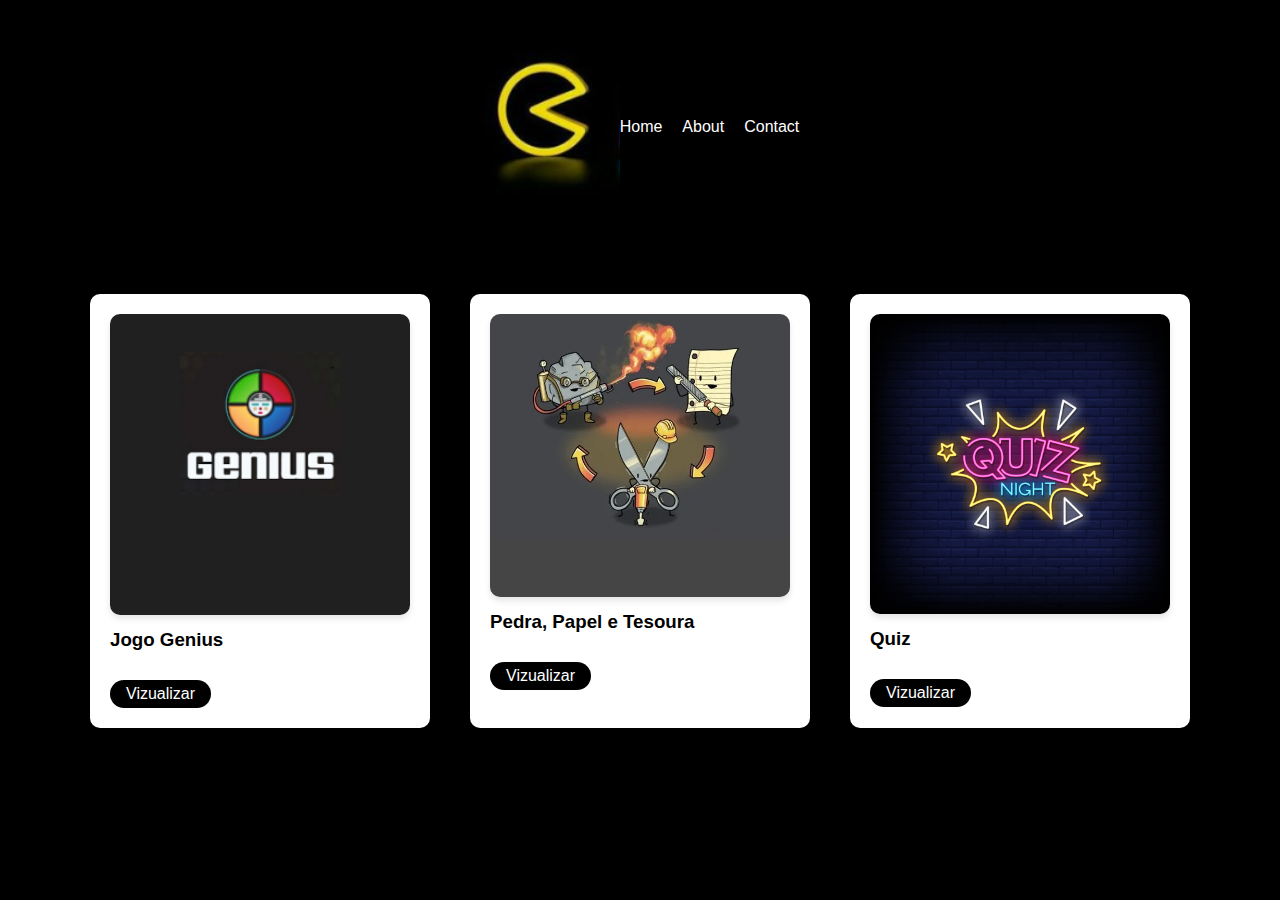
<file: index.html>
<!DOCTYPE html>
<html lang="en">
<head>
  <meta charset="UTF-8">
  <meta name="viewport" content="width=device-width, initial-scale=1.0">
  <title>GameVerse</title>
  <link rel="stylesheet" href="style.css">
</head>
<body>

  <nav class="navbar">
    <div class="container">
     <img src="./img/ks.png">
      <ul class="nav-links">
        <li><a href="./home.html">Home</a></li>
        <li><a href="./about.html">About</a></li>
        <li><a href="./contact.html">Contact</a></li>
      </ul>
      <div class="menu-toggle">
        <div class="bar"></div>
        <div class="bar"></div>
        <div class="bar"></div>
      </div>
    </div>
  </nav>

  <div class="container">
    <div class="card">
      <img src="./img/geniuspng.png" alt="Card Image">
      <h3>Jogo Genius</h3>
      <p></p>
      <a href="./Genius/index.html" class="btn">Vizualizar</a>
    </div>
    <div class="card">
      <img src="./img/pedra.png" alt="Card Image">
      <h3>Pedra, Papel e Tesoura</h3>
      <p></p>
      <a href="./Pedra_Papel_Tesoura/index.html" class="btn">Vizualizar</a>
    </div>
    <div class="card">
      <img src="./img/Quiz.jpg" alt="Card Image">
      <h3>Quiz</h3>
      <p></p>
      <a href="./Nosso Quiz/index.html" class="btn">Vizualizar</a>
    </div>
  </div>

  
</body>
</html>
</file>
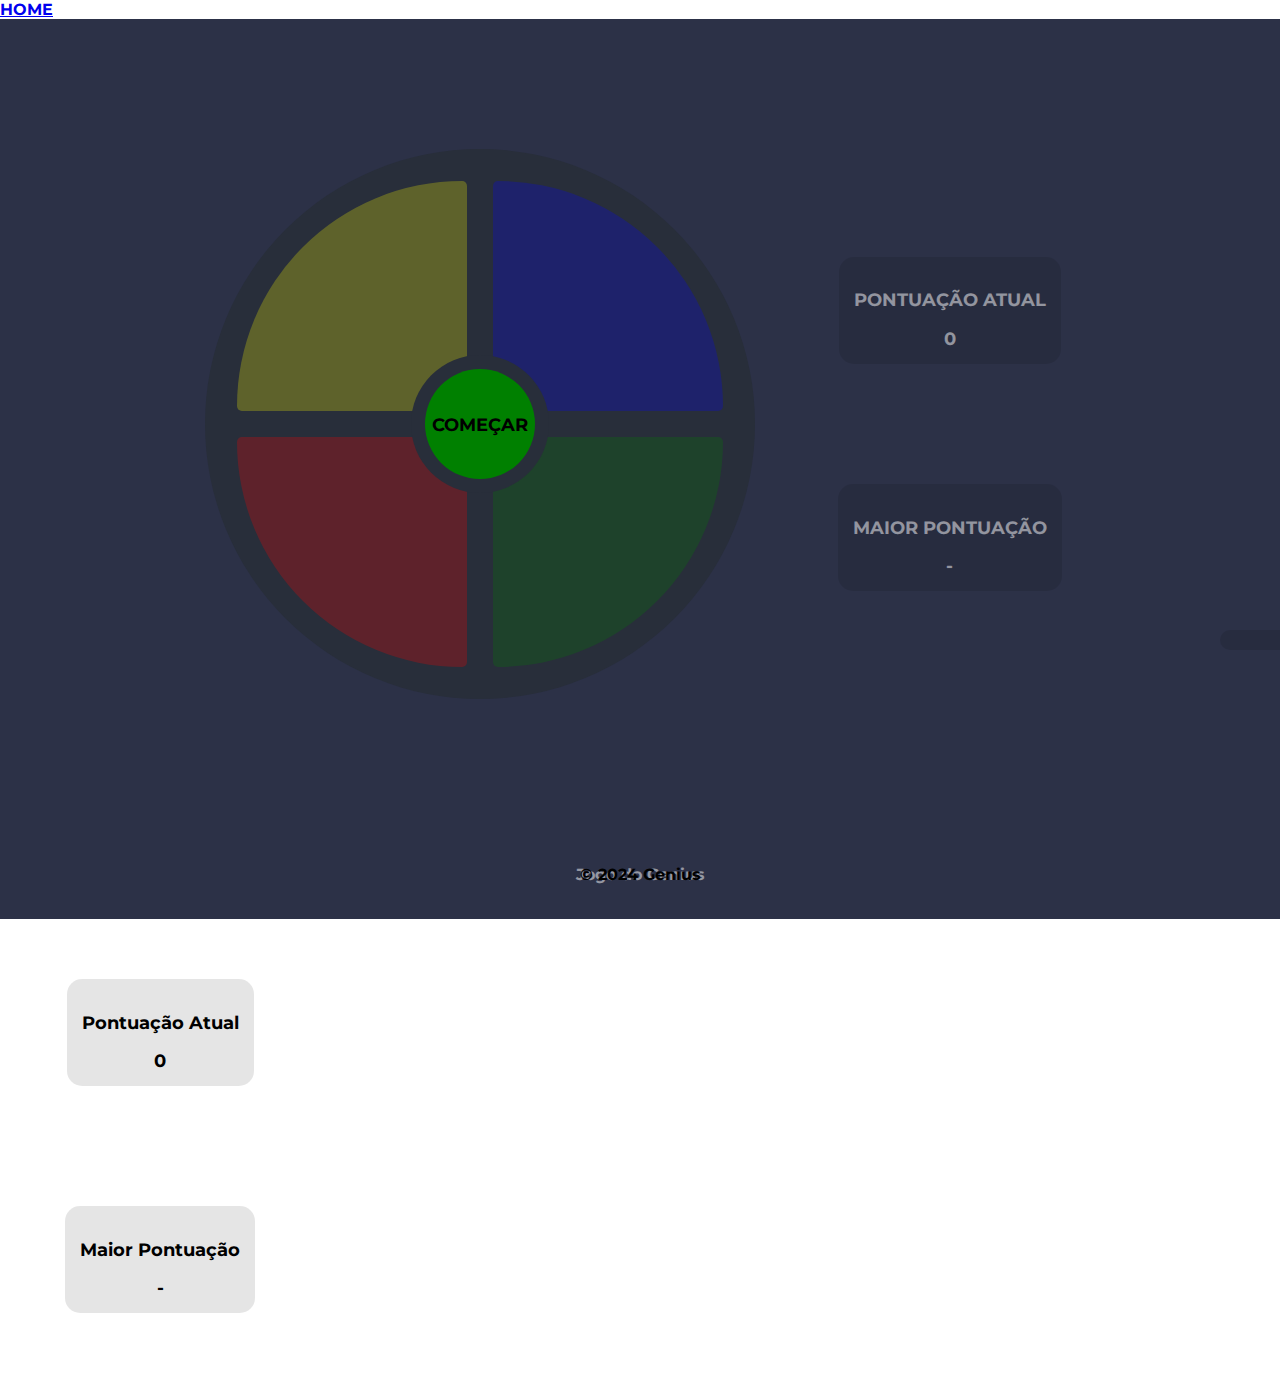
<file: Genius/index.html>
<!DOCTYPE html>
<html lang="en">
<html lang="pt-br">
<head>
    <meta charset="UTF-8">
    <meta name="viewport" content="width=device-width, initial-scale=1.0">
    <meta http-equiv="X-UA-Compatible" content="ie=edge">
    <title>Genius</title>
    <link href="https://fonts.googleapis.com/css?family=Montserrat" rel="stylesheet">
    <link rel="stylesheet" href="https://use.fontawesome.com/releases/v5.6.3/css/all.css"
          integrity="sha384-UHRtZLI+pbxtHCWp1t77Bi1L4ZtiqrqD80Kn4Z8NTSRyMA2Fd33n5dQ8lWUE00s/" crossorigin="anonymous">
    <link rel="stylesheet" href="style.css">
    <script defer src="script.js"></script>
</head>
<header>
    <a href="../index.html">HOME</a>
</header>
<body>
<div class="container night-mode night-mode-transition">
    <main>
        <section class="game">
            <div class="clickable top-left round-corner" id="yellow"></div>
            <div class="clickable top-right round-corner" id="blue"></div>

            <div class="clickable bottom-left round-corner" id="red"></div>
            <div class="clickable bottom-right round-corner" id="green"></div>

            <div class="control-container perfect-center">
                <div class="control perfect-center">
                    <div class="background">

                    </div>
                    <p>
                        COMEÇAR
                    </p>
                </div>
            </div>
        </section>

        <section class="hud">
            <div>
                <p class="night-mode-transition">PONTUAÇÃO ATUAL</p>
                <p class="score night-mode-transition">0</p>
            </div>

            <div>
                <p class="night-mode-transition">MAIOR PONTUAÇÃO</p>
                <p class="high-score night-mode-transition">-</p>
            </div>
        </section>
    </main>

    <aside class="night-mode-button night-mode-transition">
        <i class="fas fa-moon"></i>
    </aside>
            <footer>
                <p> Jogo do Genius</p>
            </footer>
        </div>
            <section class="hud">
                <div>
                    <p class="night-mode-transition">Pontuação Atual</p>
                    <p class="score night-mode-transition">0</p>
                </div>
                <div>
                    <p class="night-mode-transition">Maior Pontuação</p>
                    <p class="high-score night-mode-transition">-</p>
                </div>
            </section>
        </main> 

        <aside class="night-mode-button night-mode-transition">
            <i class="fas fa-moon"></i>
        </aside>

        <footer>
            <p class="night-mode-transition">© 2024 Genius</p>
        </footer>

    </div>
</body>

</html>
</file>
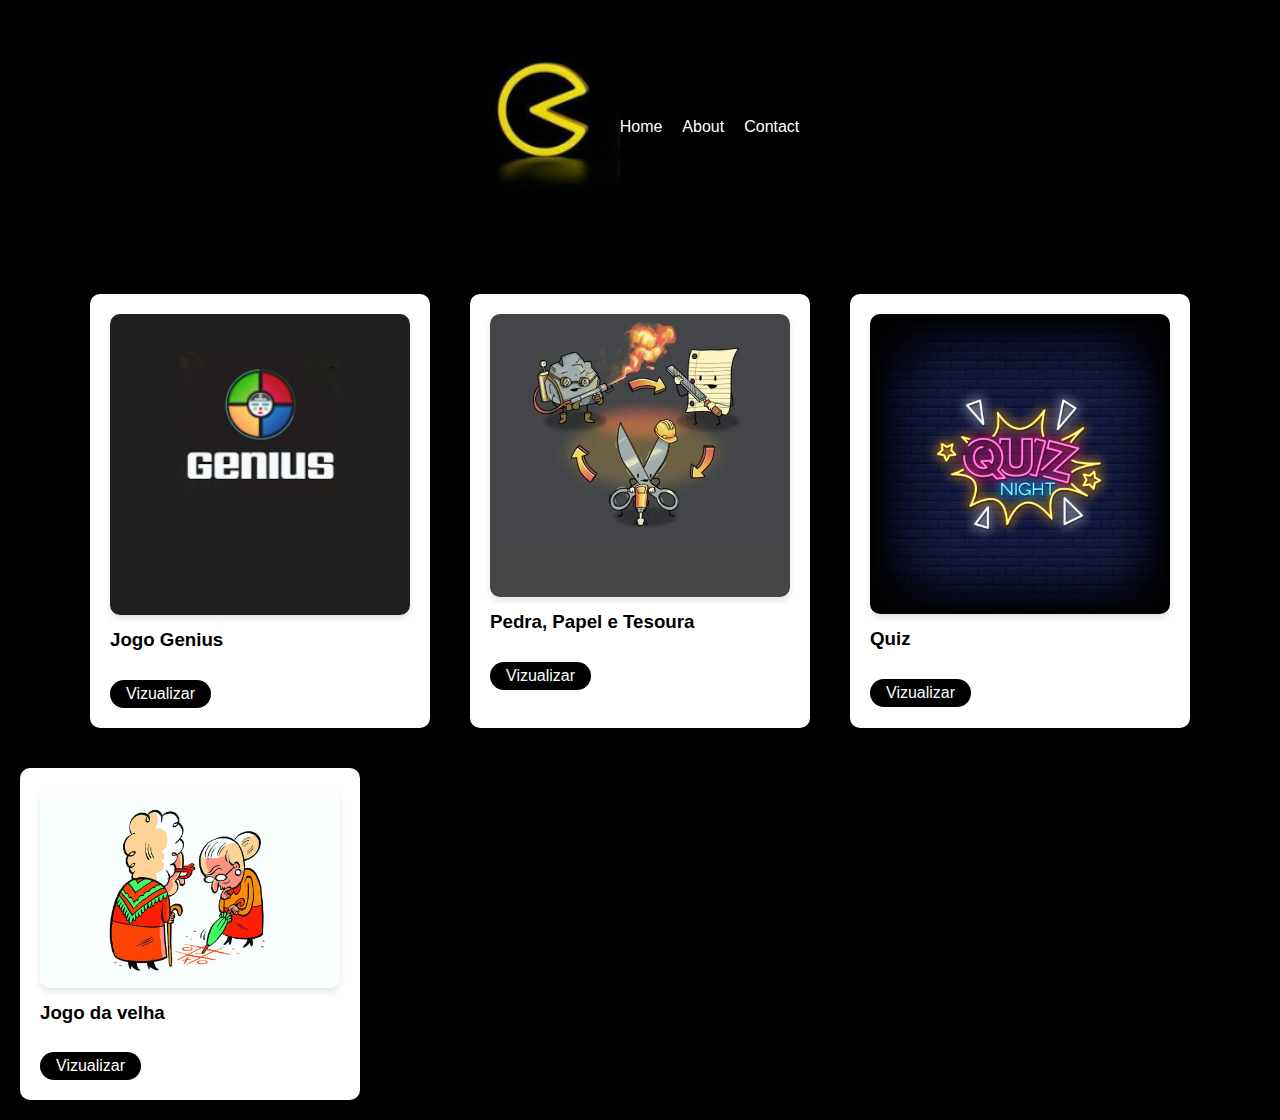
<file: HomePage/index.html>
<!DOCTYPE html>
<html lang="en">
<head>
  <meta charset="UTF-8">
  <meta name="viewport" content="width=device-width, initial-scale=1.0">
  <title>GameVerse</title>
  <link rel="stylesheet" href="style.css">
</head>
<body>

  <nav class="navbar">
    <div class="container">
     <img src="./img/ks.png">
      <ul class="nav-links">
        <li><a href="./home.html">Home</a></li>
        <li><a href="./about.html">About</a></li>
        <li><a href="./contact.html">Contact</a></li>
      </ul>
      <div class="menu-toggle">
        <div class="bar"></div>
        <div class="bar"></div>
        <div class="bar"></div>
      </div>
    </div>
  </nav>

  <div class="container">
    <div class="card">
      <img src="./img/geniuspng.png" alt="Card Image">
      <h3>Jogo Genius</h3>
      <p></p>
      <a href="./Genius/index.html" class="btn">Vizualizar</a>
    </div>
    <div class="card">
      <img src="./img/pedra.png" alt="Card Image">
      <h3>Pedra, Papel e Tesoura</h3>
      <p></p>
      <a href="./Pedra_Papel_Tesoura/index.html" class="btn">Vizualizar</a>
    </div>
    <div class="card">
      <img src="./img/Quiz.jpg" alt="Card Image">
      <h3>Quiz</h3>
      <p></p>
      <a href="./Nosso Quiz/index.html" class="btn">Vizualizar</a>
    </div>
  </div>
  <div class="card">
    <img src="./img/velha.webp" alt="Card Image">
    <h3>Jogo da velha</h3>
    <p></p>
    <a href="./Jogo/index.html" class="btn">Vizualizar</a>
  </div>
</div>

  
</body>
</html>
</file>
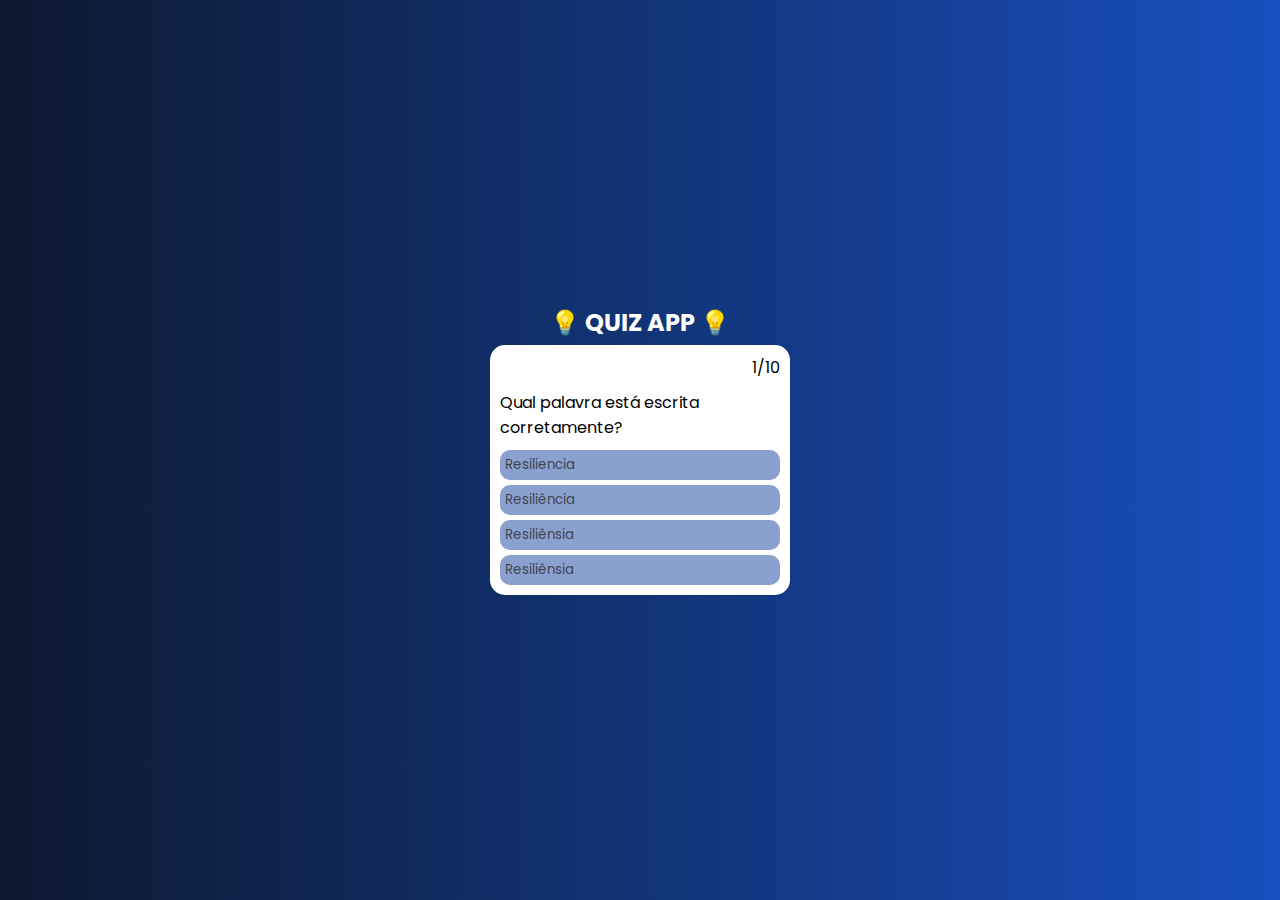
<file: Nosso Quiz/index.html>
<!DOCTYPE html>
<html lang="en">
<head>
    <meta charset="UTF-8">
    <meta name="viewport" content="width=device-width, initial-scale=1.0">
    <title>QuizApp</title>
    <link rel="stylesheet" href="style.css">
</head>

<body>
    <h2> 💡 QUIZ APP 💡</h2>
    <main>
        <div class="content">
            <span class="spnQtd"></span>
            <span class="question"></span>
            <div class="answers"></div>
        </div>
        <div class="finish">
            <span></span>
            <button>Refazer</button>
        </div>
    </main>
    <script src="script.js" type="module"></script>
</body>
</html>
</file>
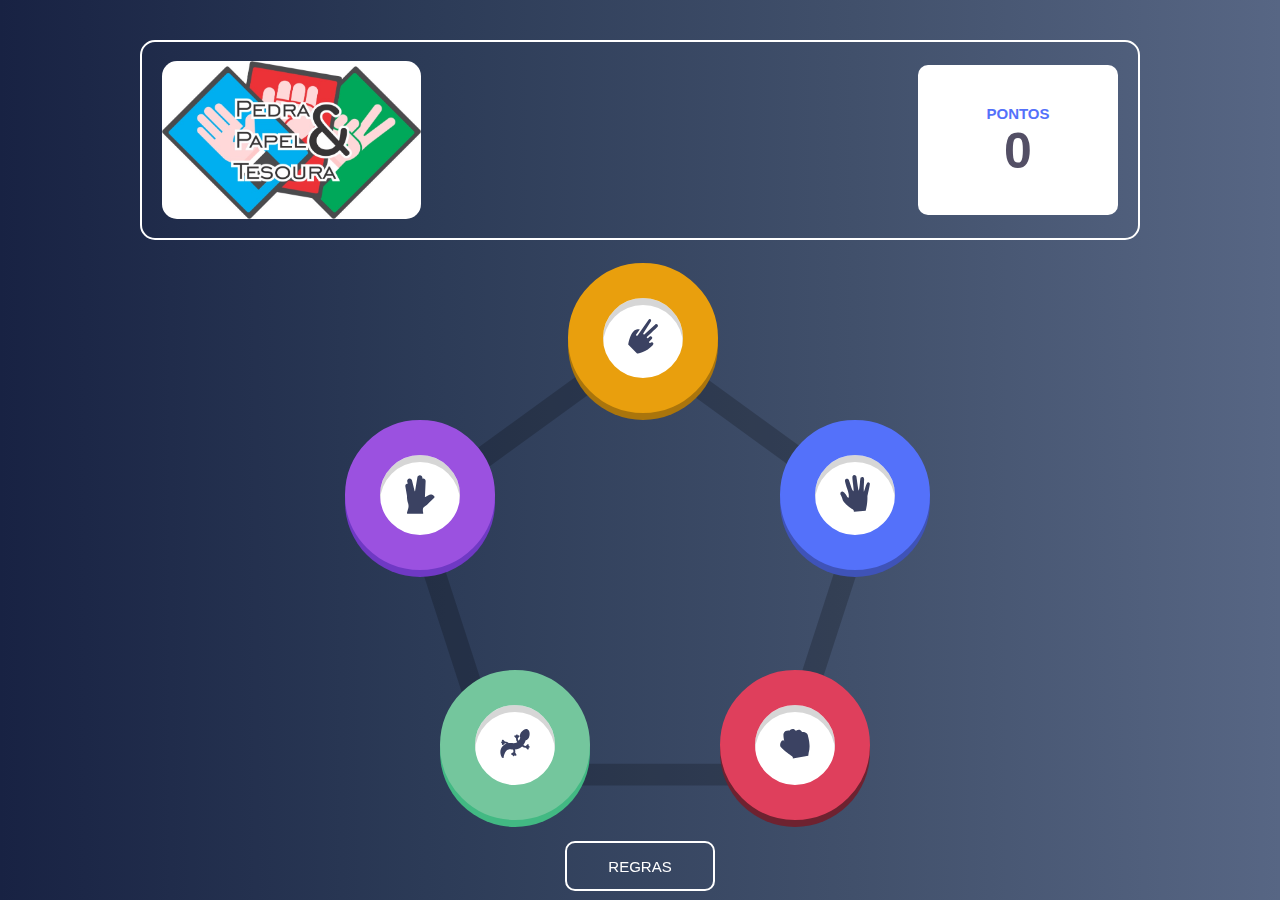
<file: Pedra_Papel_Tesoura/index.html>
<!DOCTYPE html>
<html lang="pt-br">

<head>
    <meta charset="UTF-8">
    <meta http-equiv="X-UA-Compatible" content="IE=edge">
    <meta name="viewport" content="width=device-width, initial-scale=1.0">
    <title>Jokenpo</title>
    <link rel="stylesheet" href="./style.css">
</head>

<body>

    <header class="introducao">
        <img src="./images/logogame.png" alt="">
        <div class="placar">
            <h2 class="score">PONTOS</h2>
            <p class="pontuacao">0</p>
        </div>

    </header>

    <!-- inicio -->
    <main class="jogo">
        <!-- Trocando a imagem de fundo Triângulo para Pentâgono -->
        <!-- <img class="triangulo" src="./images/bg-triangle.svg" alt=""> -->
        <img class="pentagono" src="./images/bg-pentagon.svg" alt="Pentágono">

        <!-- Botão Papel -->
        <div class="conteiner conteiner-papel papel-position position-absolute" onclick="jogar('papel')">
            <button value="papel" class="papel opcao"><img src="./images/icon-paper.svg" alt=""></button>
        </div>
        <!-- Botão Tesoura -->
        <div class="conteiner conteiner-tesoura tesoura-position position-absolute" onclick="jogar('tesoura')">
            <button value="tesoura" class="tesoura opcao"><img src="./images/icon-scissors.svg" alt=""></button>
        </div>
        <!-- Botão Pedra -->
        <div class="conteiner conteiner-pedra pedra-position position-absolute" onclick="jogar('pedra')">
            <button value="pedra" class="pedra opcao"><img src="./images/icon-rock.svg" alt=""></button>
        </div>
        <!-- Botão Lagarto -->
        <div class="conteiner conteiner-lagarto lagarto-position position-absolute" onclick="jogar('lagarto')">
            <button value="lagarto" class="lagarto opcao"><img src="./images/icon-lizard.svg" alt=""></button>
        </div>
        <!-- Botão Spock -->
        <div class="conteiner conteiner-spock spock-position position-absolute" onclick="jogar('spock')">
            <button value="spock" class="spock opcao"><img src="./images/icon-spock.svg" alt=""></button>
        </div>

    </main>

    <!-- regras -->
    <div id="regras" class="regras">
        <div class="regras-titulo">
            <h1>REGRAS</h1>
            <button onclick="fecharegras()"><img src="./images/icon-close.svg" alt=""></button>
        </div>
        <img src="./images/image-rules-bonus.svg" alt="">
    </div>

    <!-- gameplay -->
    <div class="gameplay">
        <div class="player display">
            <h2 class="persona">VOCÊ ESCOLHEU</h2>
            <p class="test"></p>
            <h2 class="persona1">VOCÊ ESCOLHEU</h2>
        </div>

        <div class="fim">
            <p class="result"></p>
            <button class="playAgain" onclick="reset()">JOGAR NOVAMENTE</button>
        </div>

        <div class="house display ">
            <h2 class="persona">O COMPUTADOR ESCOLHEU</h2>
            <p class="test1"></p>
            <h2 class="persona1">O COMPUTADOR ESCOLHEU</h2>
        </div>
    </div>

    <button class="regras-button" onclick="mostraregras()">REGRAS</button>

    <script src="./script.js"></script>
</body>

</html>
</file>
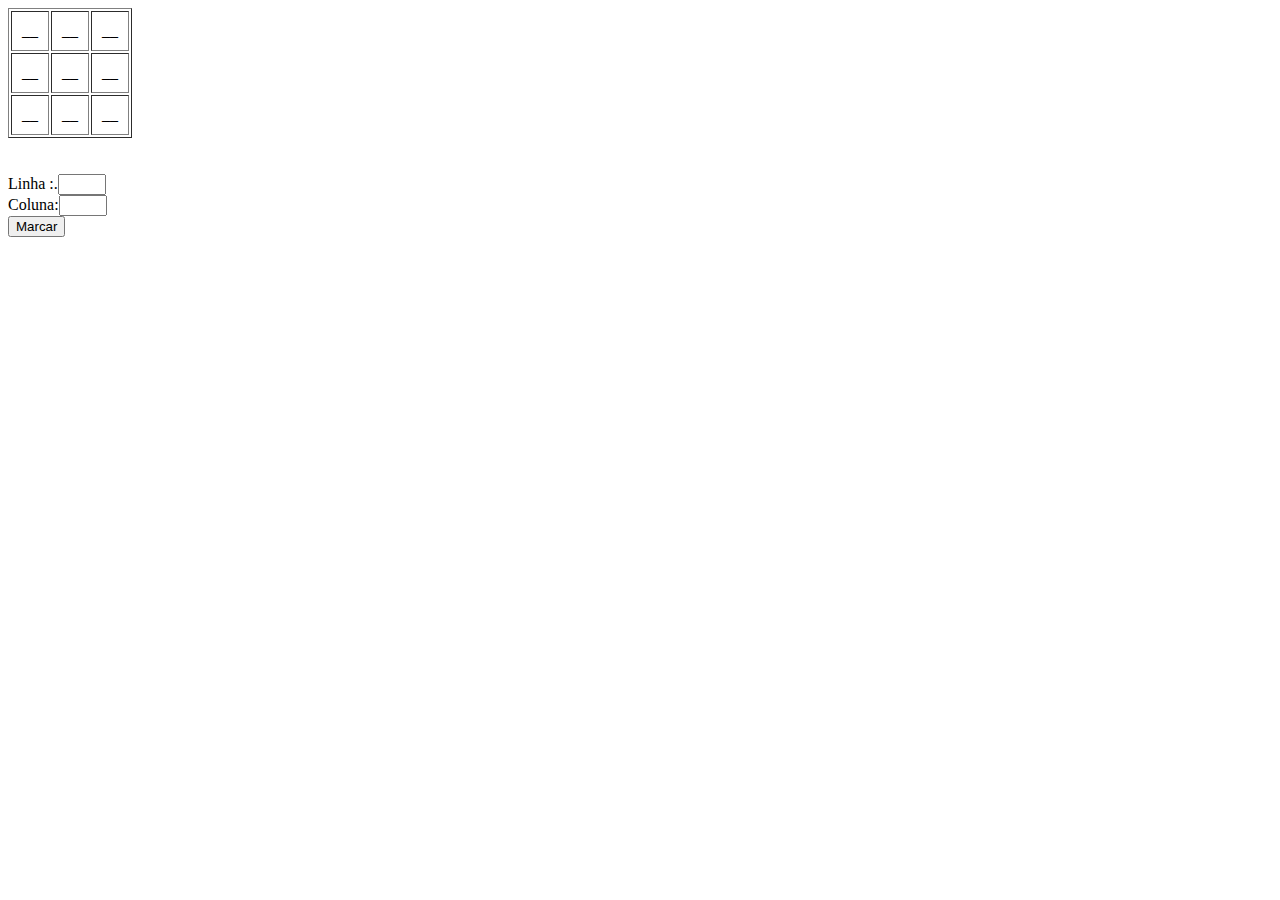
<file: HomePage/Jogo/index.html>
<!DOCTYPE html>
<meta charset="UTF-8">
<html>
 <head>
    <title>Apostila JavaScript Progressivo</title>
    <script type="text/javascript" src="velha.js"></script>
 </head>
 <body onload=inicia()>
  <div id='board'></div><br />
  Linha :.<input id="lin" type="number" min="1" max="2"> <br />
  Coluna:<input id="col" type="number"min="1" max="2"> <br />
  <button onclick="jogar()">Marcar</button><br />
  <div id='aviso'></div><br />
 </body>
</html>
</file>
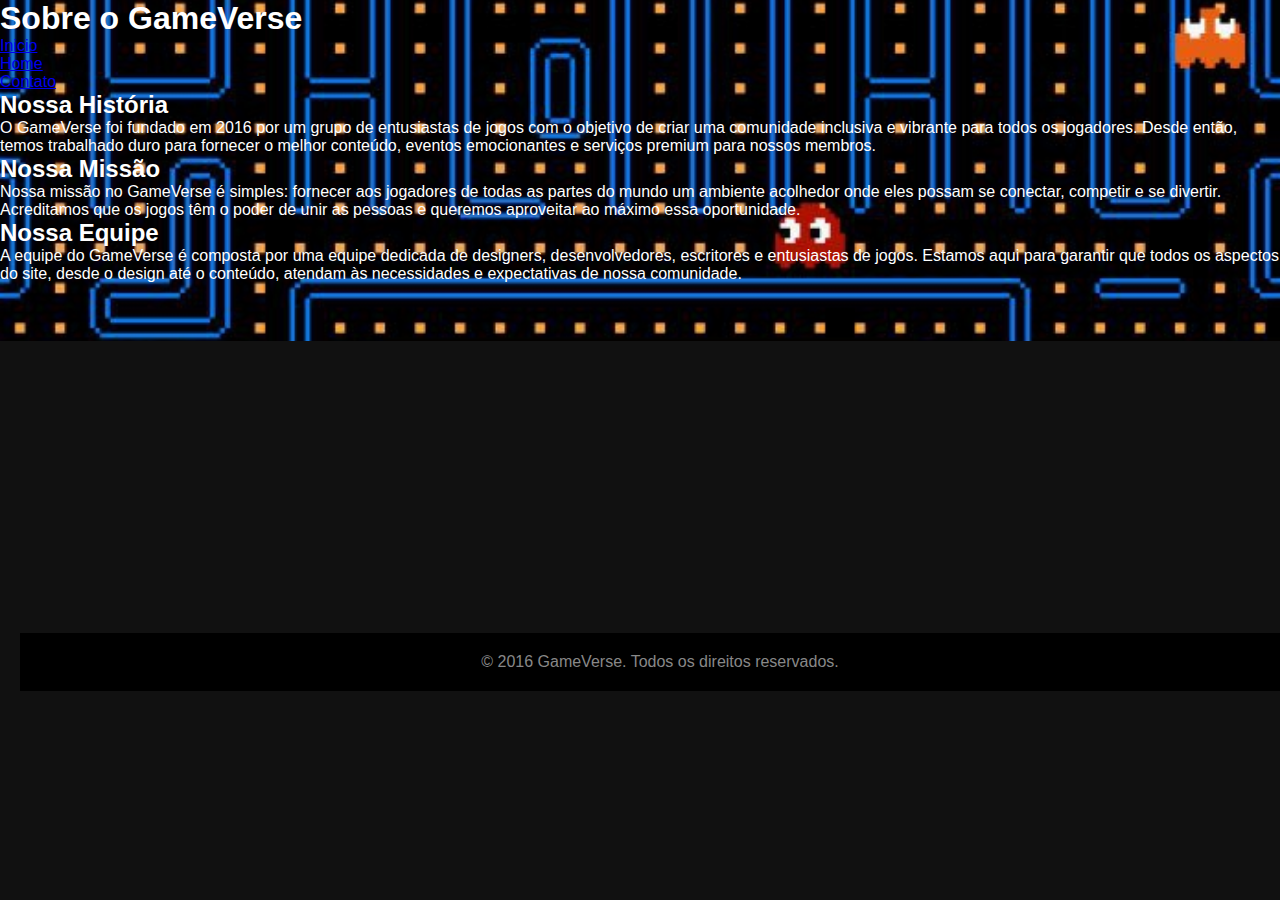
<file: about.html>
<!DOCTYPE html>
<html lang="en">
<head>
    <meta charset="UTF-8">
    <meta name="viewport" content="width=device-width, initial-scale=1.0">
    <title>Sobre o GameVerse</title>
    <!--  -->
    <link rel="stylesheet" href="about.css">
</head>
<body>
    <div class="background-image">
    <header>
        <h1>Sobre o GameVerse</h1>
        <nav>
            <ul>
                <li><a href="./index.html">Inicio</a></li>
                <li><a href="./home.html">Home</a></li>
                <li><a href="./contact.html">Contato</a></li>
            </ul>
        </nav>
    </header>
    
    <main>
        <section class="about-section">
            <h2>Nossa História</h2>
            <p>O GameVerse foi fundado em 2016 por um grupo de entusiastas de jogos com o objetivo de criar uma comunidade inclusiva e vibrante para todos os jogadores. Desde então, temos trabalhado duro para fornecer o melhor conteúdo, eventos emocionantes e serviços premium para nossos membros.</p>
        </section>
        
        <section class="about-section">
            <h2>Nossa Missão</h2>
            <p>Nossa missão no GameVerse é simples: fornecer aos jogadores de todas as partes do mundo um ambiente acolhedor onde eles possam se conectar, competir e se divertir. Acreditamos que os jogos têm o poder de unir as pessoas e queremos aproveitar ao máximo essa oportunidade.</p>
        </section>
        
        <section class="about-section">
            <h2>Nossa Equipe</h2>
            <p>A equipe do GameVerse é composta por uma equipe dedicada de designers, desenvolvedores, escritores e entusiastas de jogos. Estamos aqui para garantir que todos os aspectos do site, desde o design até o conteúdo, atendam às necessidades e expectativas de nossa comunidade.</p>
        </section>
    </main>

    <footer>
        <p>&copy; 2016 GameVerse. Todos os direitos reservados.</p>
    </footer>
</body>
</html>
</file>
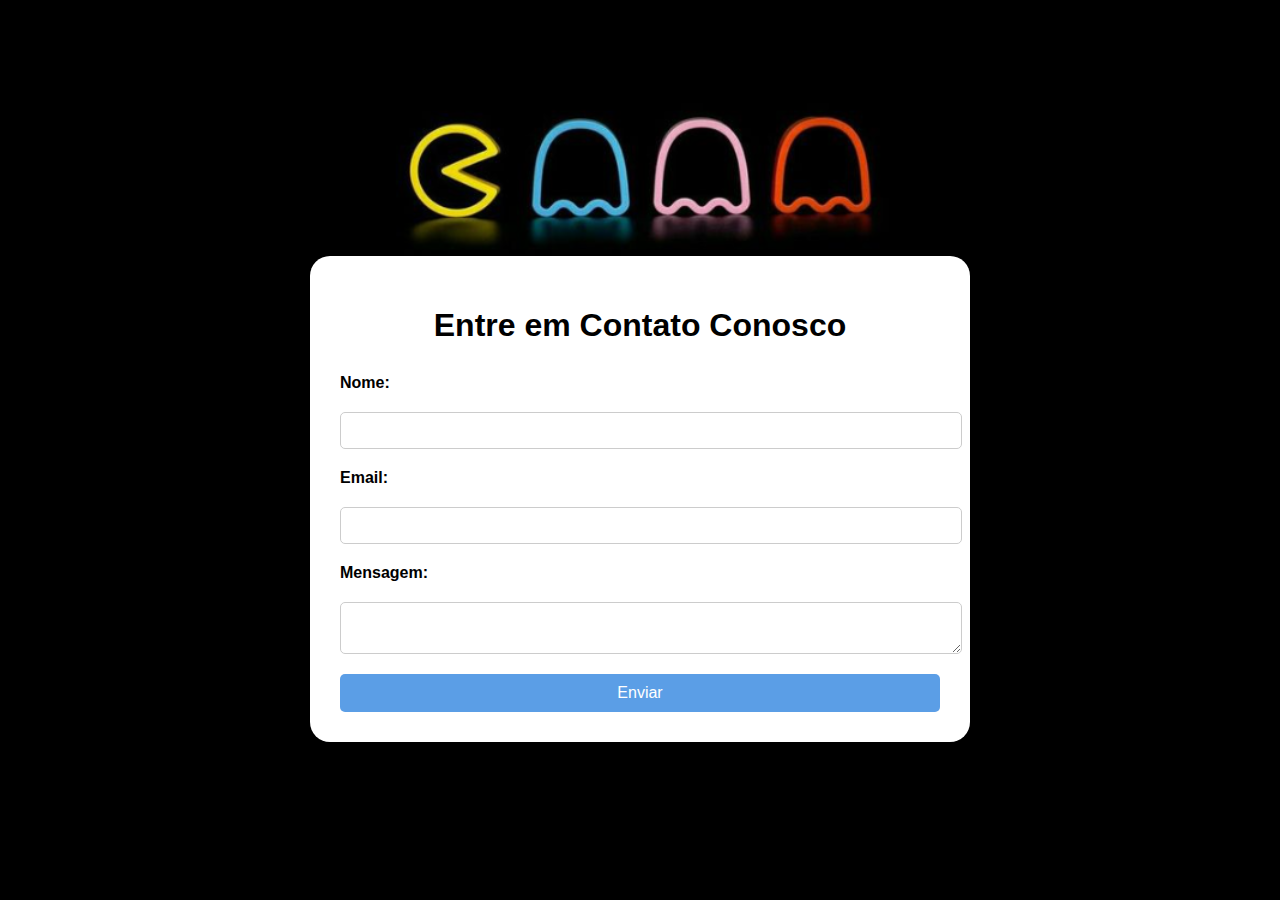
<file: contact.html>
<!DOCTYPE html>
<html lang="en">
<head>
    <meta charset="UTF-8">
    <meta name="viewport" content="width=device-width, initial-scale=1.0">
    <title>Contato</title>
    <link rel="stylesheet" href="contact.css">
</head>
<body>   
    <header>
        <img src="./img/logo2.png">
    </header>
    
    <div class="container">
        <h1>Entre em Contato Conosco</h1>
        <form action="#">
            <label for="name">Nome:</label>
            <input type="text" id="name" name="name" required>

            <label for="email">Email:</label>
            <input type="email" id="email" name="email" required>

            <label for="message">Mensagem:</label>
            <textarea id="message" name="message" required></textarea>

            <button type="submit">Enviar</button>
        </form>
    </div>
</body>
</html>
</file>
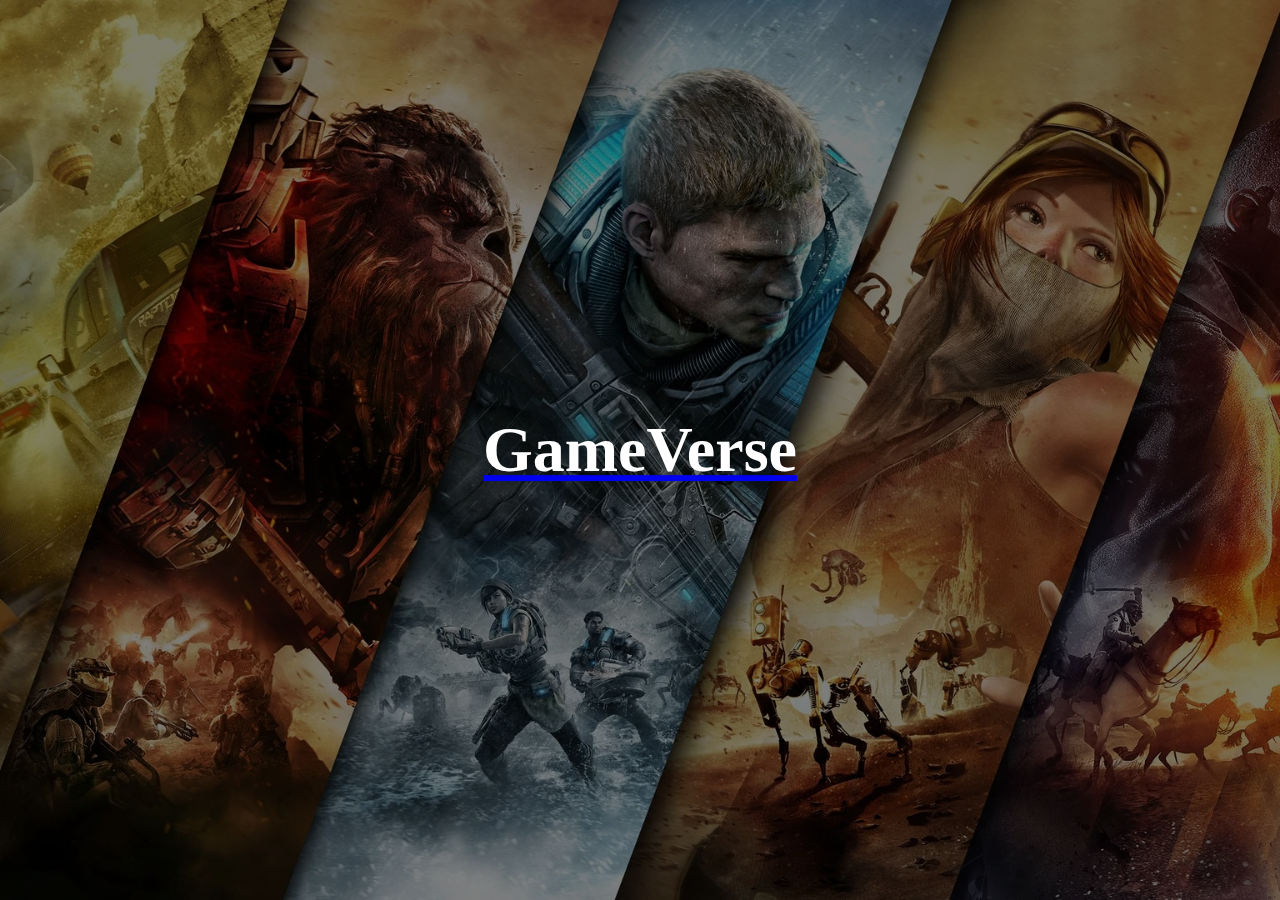
<file: home.html>
<!DOCTYPE html>
<html lang="en">
<head>
  <meta charset="UTF-8">
  <meta name="viewport" content="width=device-width, initial-scale=1.0">
  <title>GameVerse</title>
  <!-- <img src="./img/223397.webp"> -->
  <link rel="stylesheet" href="home.css">
</head>
<body>

  <div class="background-image">
    <div class="overlay"></div>
    <div class="content">
        <a href="index.html"><h1 class="title">GameVerse</h1></a>
      
      
    </div>
  </div>

</body>
</html>
</file>
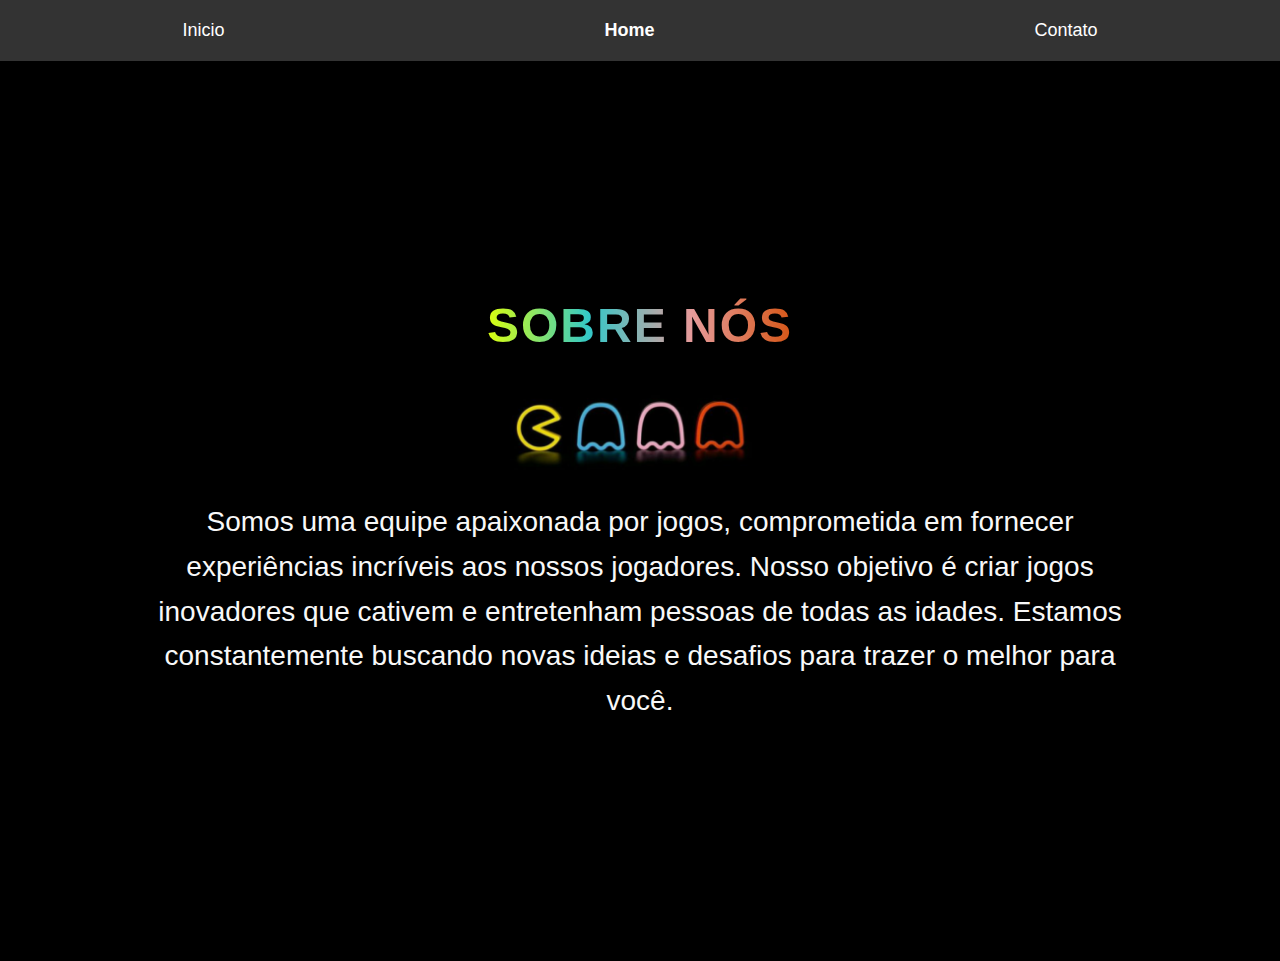
<file: HomePage/about.html>
<!DOCTYPE html>
<html lang="pt-br">

<head>

<meta charset="UTF-8">
<meta name="viewport" content="width=device-width, initial-scale=1.0">
<title>About</title>
<link rel="stylesheet" href="about.css">

</head>

<body>

<header>

    <nav>

        <ul>

            <li><a href="home.html">Inicio</a></li>
            <li><a href="index.html" class="active">Home</a></li>
            <li><a href="contact.html">Contato</a></li>

        </ul>

    </nav>

</header>

<main>

    <section class="sobre-section">

        <div class="container">

            <h1>Sobre Nós</h1>
            <img src="./img/logo2.png">
            <p>Somos uma equipe apaixonada por jogos, comprometida em fornecer experiências incríveis aos nossos jogadores.
            Nosso objetivo é criar jogos inovadores que cativem e entretenham pessoas de todas as idades.
            Estamos constantemente buscando novas ideias e desafios para trazer o melhor para você.</p>

        </div>

    </section>

</main>


</body>

</html>
</file>
<file: style.css>
body {
    font-family: Arial, sans-serif;
    margin: 0;
    padding: 0;
    background-color: #000000;
  }
  
  .container {
    max-width: 1200px;
    margin: 20px auto;
    display: flex;
    justify-content: center;
    flex-wrap: wrap;
  }
  
  .card {
    width: 300px;
    background: #ffffff;
    border-radius: 10px;
    box-shadow: 0 4px 6px rgba(0, 0, 0, 0.1);
    margin: 20px;
    padding: 20px;
  }
  
  .card img {
    width: 100%;
    border-radius: 10px;
    box-shadow: 0 4px 6px rgba(0, 0, 0, 0.1);
  }
  
  .card h3 {
    margin-top: 10px;
  }
  
  .card p {
    color: #666;
  }
  
  .btn {
    display: inline-block;
    background: #000000;
    color: #fff;
    padding: 5px 16px;
    border-radius: 25px;
    text-decoration: none;
    margin-top: 10px;
    
    
  }
  
  .navbar {
    background: #000000;
    color: #fff;
    padding: 10px 0;
   
  }
  
  .navbar .container {
    display: flex;
    align-items: center;
    
  }
  
  .navbar .logo {
    margin: 0;
   
  }
  
  .nav-links {
    list-style: none;
    margin: 0;
    padding: 0;
    display: flex;
  }
  
  .nav-links li {
    margin-right: 20px;
  }
  
  .nav-links li a {
    color: #fff;
    text-decoration: none;
  }
  
  .menu-toggle {
    display: none;
   
  }
  
  .menu-toggle .bar {
    width: 25px;
    height: 3px;
    background: #000000;
    margin: 5px 0;
  }
  
  @media(max-width: 768px) {
    .container {
      flex-direction: column;
    }
    .navbar .container {
      justify-content: space-between;
    }
    .nav-links {
      display: none;
      flex-direction: column;
      position: absolute;
      top: 60px;
      left: 0;
      width: 100%;
      background: #aed0f4;
    }
    .nav-links.active {
      display: flex;
    }
    .nav-links li {
      margin: 0;
      text-align: center;
      padding: 10px 0;
    }
    .menu-toggle {
      display: block;
      cursor: pointer;
    }
  }
</file>
<file: Genius/style.css>
/* HTML Tags */
body {
    font-family: 'Montserrat', sans-serif;
    font-weight: bold;
    margin: 0;
}

main {
    -webkit-box-sizing: border-box;
    -moz-box-sizing: border-box;
    box-sizing: border-box;
    height: 100vh;
    padding: 10px;
    width: 100vw;
}

/* General */
.perfect-center {
    align-items: center;
    display: flex;
    flex-wrap: nowrap;
    flex-direction: column;
    justify-content: center;
}

.night-mode-transition {
    transition: 1s;
}

/* Container */
.container {
    height: 100vh;
    width: 100vw;
}

/* Game */
.game {
    align-items: center;
    background-color: #282e3a;
    -webkit-border-radius: 100%;
    -moz-border-radius: 100%;
    border-radius: 100%;
    display: flex;
    flex-wrap: wrap;
    height: 50vw;
    justify-content: space-around;
    margin: auto;
    padding: 1.5%;
    position: relative;
    width: 50vw;
}

.clickable {
    height: 45%;
    opacity: 0.25;
    transition: 0.75s;
    width: 45%;
}

.top-left.round-corner {
    border-radius: 100% 5px 5px;
}

.top-right.round-corner {
    border-radius: 5px 100% 5px 5px;
}

.bottom-left.round-corner {
    border-radius: 5px 5px 5px 100%;
}

.bottom-right.round-corner {
    border-radius: 5px 5px 100% 5px;
}

.control-container {
    height: 100%;
    pointer-events: none;
    position: absolute;
    width: 100%;
}

.control {
    background-color: #282e3a;
    border-radius: 100px;
    cursor: pointer;
    height: 25%;
    margin: 10px 0;
    position: relative;
    width: 25%;
}

.control .background {
    background-color: green;
    border-radius: 100px;
    -webkit-box-sizing: border-box;
    -moz-box-sizing: border-box;
    box-sizing: border-box;
    height: 80%;
    pointer-events: initial;
    position: absolute;
    width: 80%
}

.control p {
    pointer-events: none;
    position: relative;
    text-align: center;
    z-index: 1;
}

.hover {
    opacity: 0.5;
}

.active {
    opacity: 1;
}

/* HUD */
.hud {
    display: flex;
    justify-content: center;
    margin: 30px auto;
    width: 50vw;
}

.hud div {
    background-color: rgba(0,0,0,0.1);
    -webkit-border-radius: 15px;
    -moz-border-radius: 15px;
    border-radius: 15px;
    margin: 0 1vw;
    padding: 15px;
}

.score, .high-score{
    margin: 0 auto;
    text-align: center;
}

/* Night Mode */
.night-mode-button {
    border-radius: 25px 0 0 25px;
    cursor:pointer;
    font-size: 50px;
    padding: 10px 50px 10px 10px;
    position: absolute;
    right: 0;
    top: 70%;
}

/* Footer */
footer {
    bottom: 0;
    position: absolute;
}

footer p, footer a {
    text-align: center;
    width: 100vw;
}

/* Typography */
.control p, .hud div p {
    font-size: 0.55rem;
}

/* Night-Mode Coloring */
.container.night-mode {
    background-color: #2c3147;
}

.night-mode .night-mode-button {
    background-color: rgba(0,0,0,0.1);
    color: rgba(255, 255, 255, 0.5);
}

.night-mode .hud div p,
.night-mode footer p,
.night-mode footer a {
    color: rgba(255,255,255,0.5);
}

/* Day-Mode Coloring */
.container.day-mode {
    background-color: #c5defb;
}

.day-mode .night-mode-button {
    background-color: rgba(255, 255, 255, 0.1);
    color: rgba(255, 255, 255, 0.15);
}

.day-mode .hud div p,
.day-mode footer p,
.day-mode footer a {
    color: rgba(0,0,0,0.5);
}

/* Coloring */
#red {
    background-color: red;
}

#yellow {
    background-color: yellow;
}

#green {
    background-color: green;
}

#blue {
    background-color: blue;
}

/* Media Queries */
@media (min-width: 768px) {
    .control p, .hud div p {
        font-size: 0.75rem;
    }
}

@media (min-width: 992px){
    main {
        align-items: center;
        display: flex;
        height: 90vh;
        justify-content: center;

    }
    
    .game {
        height: 40vw;
        margin: 0 35px 0 0;
        width: 40vw;
    }

    .control p, hud div p {
        font-size: 0.9rem;
    }

    .hud {
        align-items: center;
        flex-direction: column;
        margin: 0 0 0 35px;
        justify-content: space-around;
        width: 250px;
    }

    .hud div {
        margin: 60px 0
    }
}

@media (min-width:1200px) {
    .control p, .hud div p {
        font-size: 1.1rem;
    }
}
</file>
<file: HomePage/style.css>
body {
    font-family: Arial, sans-serif;
    margin: 0;
    padding: 0;
    background-color: #000000;
  }
  
  .container {
    max-width: 1200px;
    margin: 20px auto;
    display: flex;
    justify-content: center;
    flex-wrap: wrap;
  }
  
  .card {
    width: 300px;
    background: #ffffff;
    border-radius: 10px;
    box-shadow: 0 4px 6px rgba(0, 0, 0, 0.1);
    margin: 20px;
    padding: 20px;
  }
  
  .card img {
    width: 100%;
    border-radius: 10px;
    box-shadow: 0 4px 6px rgba(0, 0, 0, 0.1);
  }
  
  .card h3 {
    margin-top: 10px;
  }
  
  .card p {
    color: #666;
  }
  
  .btn {
    display: inline-block;
    background: #000000;
    color: #fff;
    padding: 5px 16px;
    border-radius: 25px;
    text-decoration: none;
    margin-top: 10px;
    
    
  }
  
  .navbar {
    background: #000000;
    color: #fff;
    padding: 10px 0;
   
  }
  
  .navbar .container {
    display: flex;
    align-items: center;
    
  }
  
  .navbar .logo {
    margin: 0;
   
  }
  
  .nav-links {
    list-style: none;
    margin: 0;
    padding: 0;
    display: flex;
  }
  
  .nav-links li {
    margin-right: 20px;
  }
  
  .nav-links li a {
    color: #fff;
    text-decoration: none;
  }
  
  .menu-toggle {
    display: none;
   
  }
  
  .menu-toggle .bar {
    width: 25px;
    height: 3px;
    background: #000000;
    margin: 5px 0;
  }
  
  @media(max-width: 768px) {
    .container {
      flex-direction: column;
    }
    .navbar .container {
      justify-content: space-between;
    }
    .nav-links {
      display: none;
      flex-direction: column;
      position: absolute;
      top: 60px;
      left: 0;
      width: 100%;
      background: #aed0f4;
    }
    .nav-links.active {
      display: flex;
    }
    .nav-links li {
      margin: 0;
      text-align: center;
      padding: 10px 0;
    }
    .menu-toggle {
      display: block;
      cursor: pointer;
    }
  }
</file>
<file: Nosso Quiz/style.css>
@import url('https://fonts.googleapis.com/css2?family=Poppins:wght@400;500;600&display=swap');

* {
    margin: 0;
    padding: 0;
    box-sizing: border-box;
    font-family: 'poppins', sans-serif;
}
body {
    height: 100vh;
    display: flex;
    align-items: center;
    justify-content: center;
    flex-direction: column;
    gap: 5px;
    background:linear-gradient(90deg, rgb(12, 24, 46) 0%, rgb(24, 79, 190)100%); 

}
body h2 {
    color:rgb(255, 255, 255);
}

main {
    background-color: rgb(255, 255, 255);
    padding: 10px;
    border-radius: 15px;
    width: 100%;
    max-width: 300px;
    min-width: 200px;
    display: flex;
    align-items: center;
    justify-content: center;

}

.content {
    display: flex;
    flex-direction: column;
    gap: 10px;
    width: 100%;
}

.spnQtd {
    text-align: end;
}

.answers {
    display: flex;
    flex-direction: column;
    gap: 5px;
}

button {
    width: 100%;
    text-align: start;
    padding: 5px;
    border: none;
    border-radius: 10px;
    cursor: pointer;
    background-color: #8aa0cf;
    color: rgb(62, 68, 82);
}

.finish {
    display: none;
    flex-direction: column;
    gap: 10px;

}

.finish button {
    text-align: center;
}
</file>
<file: Pedra_Papel_Tesoura/style.css>
* {
  margin: 0px;
  padding: 0px;
  box-sizing: border-box;
}

body {
  background-image: linear-gradient(to right, #182243, #2c3b57, #41506b, #576684);
}

.introducao {
  margin-top: 40px;
  border-radius: 15px;
  margin-left: auto;
  margin-right: auto;
  display: flex;
  justify-content: space-between;
  align-items: center;
  width: 100%;
  max-width: 1000px;
  border: solid 2px white;
  height: 200px;
}

.introducao img {
  padding: 20px;
  width: 30%;
  min-width: 150px;
  border-radius: 35px;
}

.placar {
  background-color: white;
  font-family: sans-serif;
  width: 200px;
  height: 150px;
  margin-right: 20px;
  border-radius: 10px;
  justify-content: center;
  display: flex;
  flex-direction: column;
  align-items: center;
}

.score {
  color: #5471fa;
  font-size: 15px;
  margin-top: 5px;
}

.pontuacao {
  font-size: 50px;
  font-weight: bolder;
  color: #534f65;
}

/* Main */
.jogo {
  position: relative;
  height: 300px;
  margin: 0 auto;
  width: 100%;
  max-width: 600px;
}

/* .triangulo {
  width: 70%;
} */

.pentagono {
  position: absolute;
  width: 80%;
  height: auto;
  top: 30%;
  left: 10%;
}

/* Estilos para os botões dentro do pentágono */
.conteiner {
  position: absolute;
  width: 100px;
  height: 100px;
}

.opcao {
  padding: 20px;
  background-color: white;
  border-radius: 50%;
  border: 35px solid;
  width: 150px;
  height: 150px;
  animation: opacidade 2s linear, rotatez 1s linear;
  /* animation: rotatez 1s linear; */
}

.opcao:hover {
  animation: luzDeFundo 2s ease infinite;
}

.opcao:focus {
  animation: luzDeFundo 2s ease infinite;
}

.test,
.test1 {
  border-radius: 50%;
}

.papel-position {
  right: 60px;
  top: 60%;
}

.tesoura-position {
  top: 23px;
  left: 38%;
}

.pedra-position {
  bottom: -230px;
  right: 120px;
}

.lagarto-position {
  bottom: -230px;
  left: 100px;
}

.spock-position {
  top: 60%;
  left: 5px;
}

.opcao img {
  width: 30px;
  transition: 0.5s;
}

.opcao :hover {
  transform: rotatey(360deg);
}

.papel {
  border-color: #5471fa;
  box-shadow: 0px 7px 0px #3f53b8, inset 0px 7px #d6d6d6;
}

.tesoura {
  border-color: #e99f0d;
  box-shadow: 0px 7px 0px #aa750c, inset 0px 7px #d6d6d6;
}

.pedra {
  border-color: #df3f5c;
  box-shadow: 0px 7px 0px #6e2230, inset 0px 7px #d6d6d6;
}

/* Estilos para Lagarto e Spock */
.lagarto {
  border-color: #74C69D;
  box-shadow: 0px 7px 0px #42B983, inset 0px 7px #d6d6d6;
}

.spock {
  border-color: #9B51E0;
  box-shadow: 0px 7px 0px #6F39C4, inset 0px 7px #d6d6d6;
}

/* Regras */
.regras {
  width: 500px;
  height: 500px;
  background-color: white;
  margin-left: auto;
  margin-right: auto;
  position: absolute;
  left: calc(50% - 235px);
  top: 200px;
  border-radius: 10px;
  display: none;
  flex-direction: column;
  justify-content: center;
  padding: 50px;
  box-shadow: 0px 0px 0px 3000px rgba(0, 0, 0, 0.664);
  z-index: 2;
}

.regras-titulo {
  display: flex;
  width: 100%;
  justify-content: space-between;
  padding-bottom: 40px;
}

.regras-titulo h1 {
  font-family: sans-serif;
}

.regras-titulo button {
  border: none;
  background-color: transparent;
}

.regras-button {
  position: fixed;
  bottom: 1%;
  left: 50%;
  transform: translate(-50%);
  height: 50px;
  width: 150px;
  border-radius: 10px;
  background-color: transparent;
  border: 2px solid white;
  font-size: 15px;
  color: white;
  transition: linear 0.5s;
}

.regras-button:hover {
  background-color: white;
  color: #182243;
}

/* GAMEPLAY */
.gameplay {
  display: none;
  width: 100%;
  max-width: 1200px;
  justify-content: space-evenly;
  margin-left: auto;
  margin-right: auto;
  margin-top: 50px;
  z-index: -1;
}

.display {
  display: flex;
  align-items: center;
  flex-direction: column;
  width: 50%;
}

.display h2 {
  font-family: sans-serif;
  margin-top: 10px;
  margin-bottom: 40px;
  font-size: 20px;
  color: white;
  width: 200px;
  height: 30px;
  text-align: center;
  flex-wrap: wrap;
}

.playAgain {
  width: 250px;
  height: 50px;
  border-radius: 10px;
  color: rgb(0, 0, 0);
  font-weight: bold;
  letter-spacing: 2px;
  font-size: 15px;
  border: none;
}

.result {
  font-size: 45px;
  font-family: sans-serif;
  color: white;
  text-align: center;
  font-weight: bold;
  margin-top: 50px;
  margin-bottom: 20px;
}

.fim {
  margin: 20px;
  display: none;
  animation: opacidade 2s linear;
  justify-content: center;
  align-items: center;
  flex-direction: column;
}

.persona1 {
  display: none;

}

@keyframes opacidade {
  from {
    opacity: 0;
  }

  to {
    opacity: 1;
  }
}

@keyframes rotatez {
  from {
    transform: rotatez(0deg);
  }

  to {
    transform: rotatez(360deg);
  }
}

@keyframes luzDeFundo {
  0% {
    box-shadow: 0px 0px 0px 0px;
  }

  50% {
    box-shadow: 0px 0px 700px 10px rgb(59, 142, 250);
  }

  0% {
    box-shadow: 0px 0px 0px 0px;
  }
}

/* tablet */
@media screen and (max-width: 800px) {
  .opcao {
    width: 40vw;
    height: 40vw;
    max-width: 220px;
    max-height: 220px;
    border: 20px solid;
  }

  .persona1 {
    display: flex;
    text-align: center;
    justify-content: center;
  }

  .persona {
    display: none;
  }

  .opcao img {
    width: 11vw;
  }

  .jogo {
    margin-top: 120px;
  }

  .fim {
    position: fixed;
    top: 60%;
  }

  .result {
    font-size: 4vw;
    margin-bottom: 10px;
  }

  .gameplay h2 {
    font-size: 3vw;
    margin-top: 20px;
  }

  /* Imagem de fundo Triângulo */
  /* .triangulo {
    margin-top: 1vw;
    width: 60%;
  } */

/* Imagem de fundo Pentâgono */
  .pentagono {
    width: 60%;
    position: absolute;
    top: 10%;
    left: 20%;
  }

  .conteiner-papel {
    top: 5%;
    left: 30%;
  }

  .conteiner-tesoura {
    top: 5%;
    right: 30%;
  }

  .conteiner-pedra {
    bottom: 5%;
    left: 20%;
  }

  .conteiner-lagarto {
    bottom: 5%;
    left: 5%;
  }

  .conteiner-spock {
    bottom: 5%;
    right: 5%;
  }

  .regras-button {
    width: 80px;
    height: 45px;
    position: fixed;
    bottom: 1%;
    left: 20%;
  }

  .introducao {
    height: 120px;
    margin: 5px;
    margin-top: 20px;
    width: 90%;
    margin-left: auto;
    margin-right: auto;
  }

  .placar {
    height: 85px;
    width: 100px;
  }

  .papel {
    border-color: #5471fa;
    box-shadow: 0px 7px 0px #3f53b8, inset 0px 7px #d6d6d6;
  }

  .tesoura {
    border-color: #e99f0d;
    box-shadow: 0px 7px 0px #aa750c, inset 0px 7px #d6d6d6;
  }

  .pedra {
    border-color: #df3f5c;
    box-shadow: 0px 7px 0px #6e2230, inset 0px 7px #d6d6d6;
  }

  /* Adicionando novos Estilos para Lagarto e Spock */
  .lagarto {
    border-color: #74C69D;
    box-shadow: 0px 7px 0px #42B983, inset 0px 7px #d6d6d6;
  }

  .spock {
    border-color: #9B51E0;
    box-shadow: 0px 7px 0px #6F39C4, inset 0px 7px #d6d6d6;
  }

  .regras {
    width: 100%;
    height: 100%;
    position: absolute;
    left: 0;
    top: 0;
    border-radius: 0;
  }

  .playAgain {
    width: 100%;
  }
}
</file>
<file: about.css>
* {
    margin: 0;
    padding: 0;
    box-sizing: border-box;
}


body {
    font-family: 'Roboto', sans-serif;
    background-color: #111;
    color: #fff;
}


footer {
    text-align: center;
    padding: 20px 0;
    background-color: #000;
    position: relative;
    left: 20px;
    top: 350px;
}

footer p {
    color: #888;
}
.background-image {
    background-image: url('./img/about.jpg');
    background-size: cover;
    background-position: center;
    height: 100%;
    position: relative;
  }
  
  .overlay {
    background-color: rgba(0, 0, 0, 0.5);
    position: absolute;
    top: 0;
    left: 0;
    width: 100%;
    height: 100%;
  }
</file>
<file: contact.css>
body {
    margin: 0;
    padding: 0;
    font-family: Arial, sans-serif;
    background-color: #000000;
}

.container {
    max-width: 600px;
    margin: 100px auto;
    background-color: #ffffff;
    padding: 30px;
    border-radius: 20px;
    box-shadow: 0 0 10px rgba(0, 0, 0, 0.1);
}

h1 {
    text-align: center;
    margin-bottom: 30px;
    color: #000000;
}

form {
    display: grid;
    grid-gap: 20px;
    
}

label {
    font-weight: bold;
}

input[type="text"],
input[type="email"],
textarea {
    width: 100%;
    padding: 10px;
    border-radius: 5px;
    border: 1px solid #ccc;
}

button {
    width: 100%;
    padding: 10px;
    border: none;
    border-radius: 5px;
    background-color: #5b9ee6;
    color: #fff;
    font-size: 16px;
    cursor: pointer;
}

button:hover {
    background-color: #467ce8;
}

header {
    display: flex;
    justify-content: center;
    align-items: center;
}

header img {
    position: relative;
    left: 20px;
    top: 100px;
}
</file>
<file: home.css>
body, html {
    margin: 0;
    padding: 0;
    height: 100%;
  }
  
  .background-image {
    background-image: url('./img/223397.webp');
    background-size: cover;
    background-position: center;
    height: 100%;
    position: relative;
  }
  
  .overlay {
    background-color: rgba(0, 0, 0, 0.5);
    position: absolute;
    top: 0;
    left: 0;
    width: 100%;
    height: 100%;
  }
  
  .content {
    position: absolute;
    top: 50%;
    left: 50%;
    transform: translate(-50%, -50%);
    text-align: center;
  }
  
  .title {
    color: #ffffff;
    font-size: 4em;
  }
</file>
<file: HomePage/about.css>
* {
    margin: 0;
    padding: 0;
    box-sizing: border-box;
}

body {
    font-family: Arial, sans-serif;
}

header {
    background-color: #333;
    color: #fff;
    padding: 20px 0;
    text-align: center;
}

nav ul {
    list-style: none;
    padding: 0;
    margin: 0;
    display: flex;
    justify-content: center;
    gap: 380px;
}

nav ul li a {
    color: #fff;
    text-decoration: none;
    font-size: 18px;
}

nav ul li a.active {
    font-weight: bold;
}


.hero {
    background-image: url('https://images.unsplash.com/photo-1616801060191-6085bad82f95?crop=entropy&cs=tinysrgb&fit=crop&fm=jpg&h=1080&ixid=MnwxfDB8MXxyYW5kb218MHx8Z2FtZXN8fHx8fHwxNzE3Njc4Mjcw&ixlib=rb-4.0.3&q=80&utm_campaign=api-credit&utm_medium=referral&utm_source=unsplash_source&w=1920');
    background-size: cover;
    background-position: center;
    height: 100vh;
    display: flex;
    align-items: center;
    justify-content: center;
    text-align: center;
}

.hero-content {
    color: #fff;
}

.hero-content h1 {
    font-size: 36px;
    margin-bottom: 20px;
    color: #ffffff;
    text-shadow: 0 0 5px #238d35, 0 0 10px #238d35, 0 0 15px #238d35, 0 0 20px #238d35, 0 0 30px #238d35, 0 0 40px #238d35, 0 0 50px #238d35, 0 0 75px #238d35;
}

.hero-content p {
    font-size: 18px;
    margin-bottom: 30px;
    color: #ffffff;
    text-shadow: 0 0 5px #238d35, 0 0 10px #238d35, 0 0 15px #238d35, 0 0 20px #238d35, 0 0 30px #238d35, 0 0 40px #238d35, 0 0 50px #238d35, 0 0 75px #238d35;
}

.btn {
    background-color: #ff5e3a;
    color: #fff;
    padding: 10px 20px;
    border: none;
    border-radius: 5px;
    text-decoration: none;
    font-size: 16px;
    transition: background-color 0.3s ease;
}

.btn:hover {
    background-color: #d14827;
}

footer {
    background-color: #333;
    color: #fff;
    text-align: center;
    padding: 20px 0;
    position: fixed;
    bottom: 0;
    width: 100%;
}

.sobre-section {
    background-color: #000000;
    padding: 50px 0;
    display: flex;
    align-items: center;
    justify-content: center;
    flex-direction: column;
    text-align: center;
    min-height: 100vh;
}

.container {
    width: 80%;
    margin: 0 auto;
    display: flex;
    flex-direction: column;
    align-items: center;
}

.container img {
    width: 27%;
}

.container h1 {
    font-size: 48px;
    margin-bottom: 40px;
    text-transform: uppercase;
    letter-spacing: 2px;
    background: linear-gradient(to right, #dbff0e, #33c8c8, #e69b9b ,  #d65616);
    -webkit-background-clip: text;
    -webkit-text-fill-color: transparent;
}

.container p {
    color: #f8f8f8;
    font-size: 28px;
    line-height: 1.6;
    margin-top: 30px;
}
</file>
